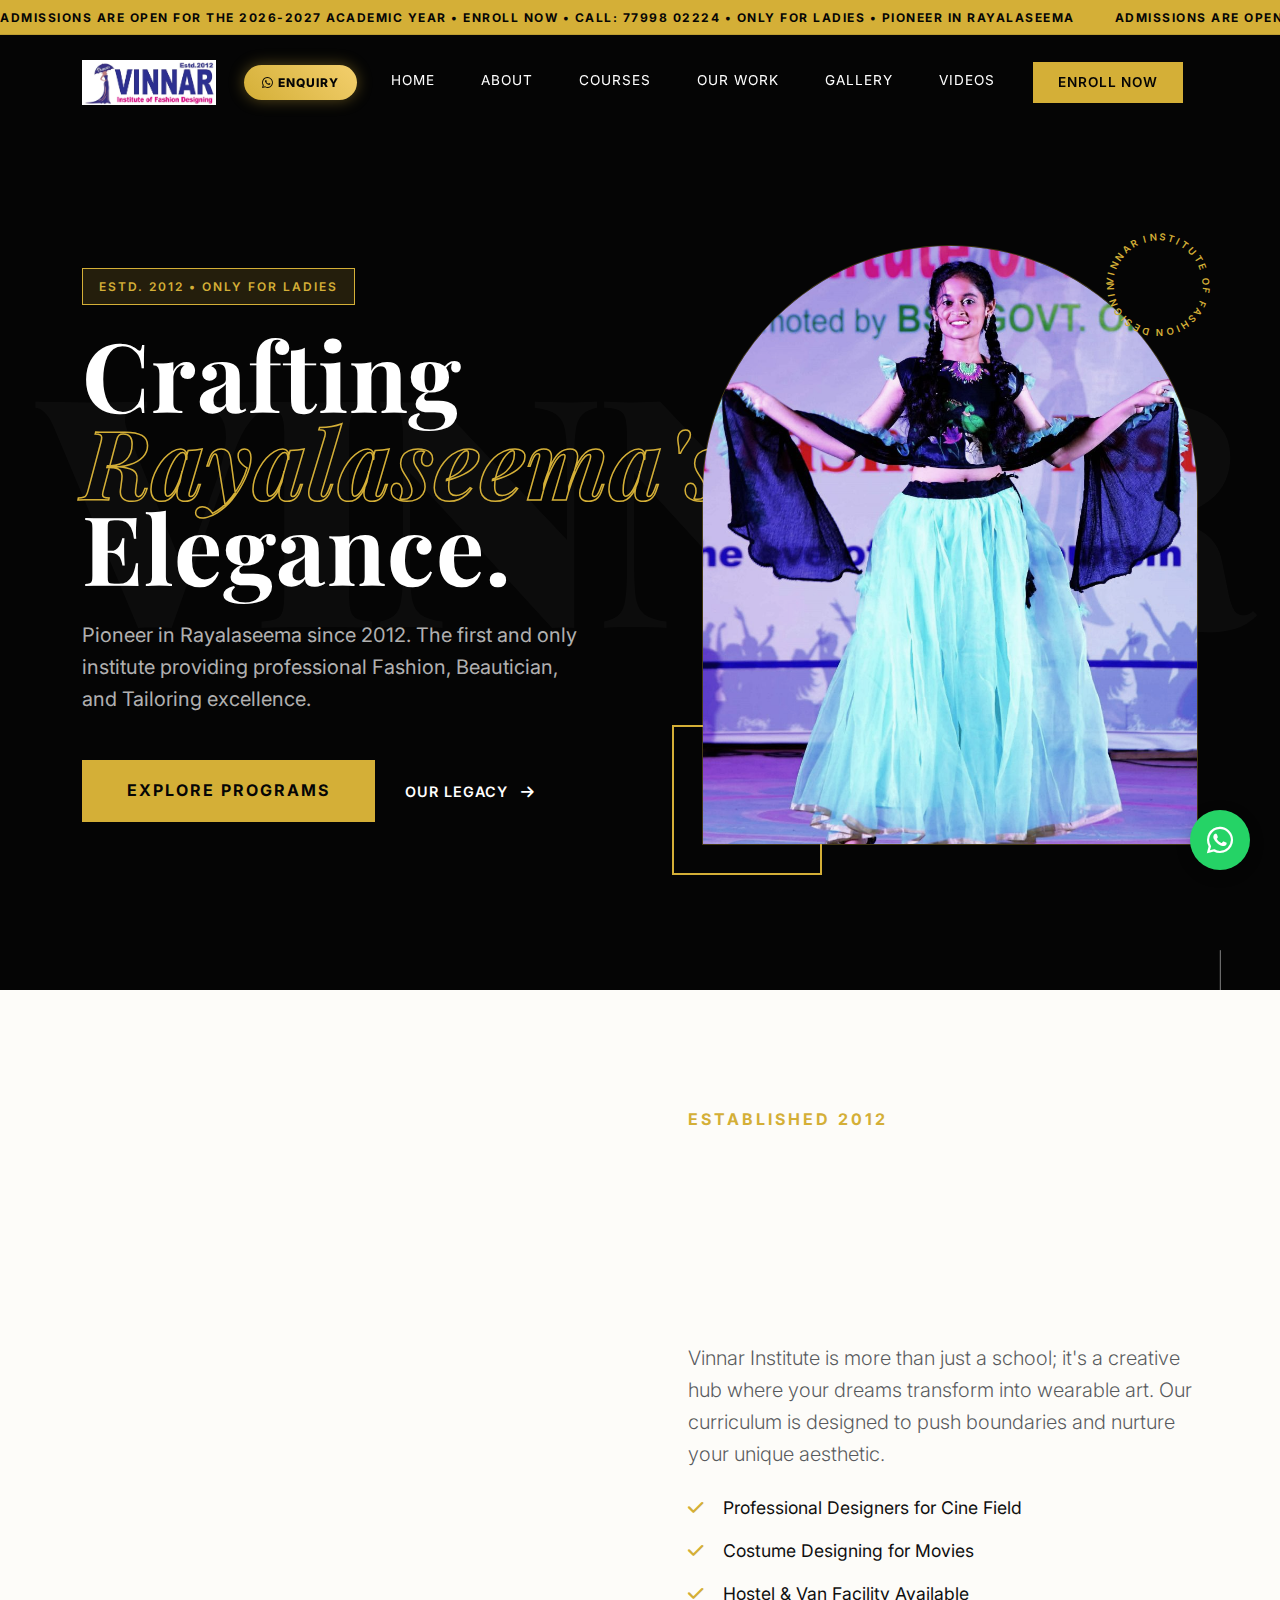
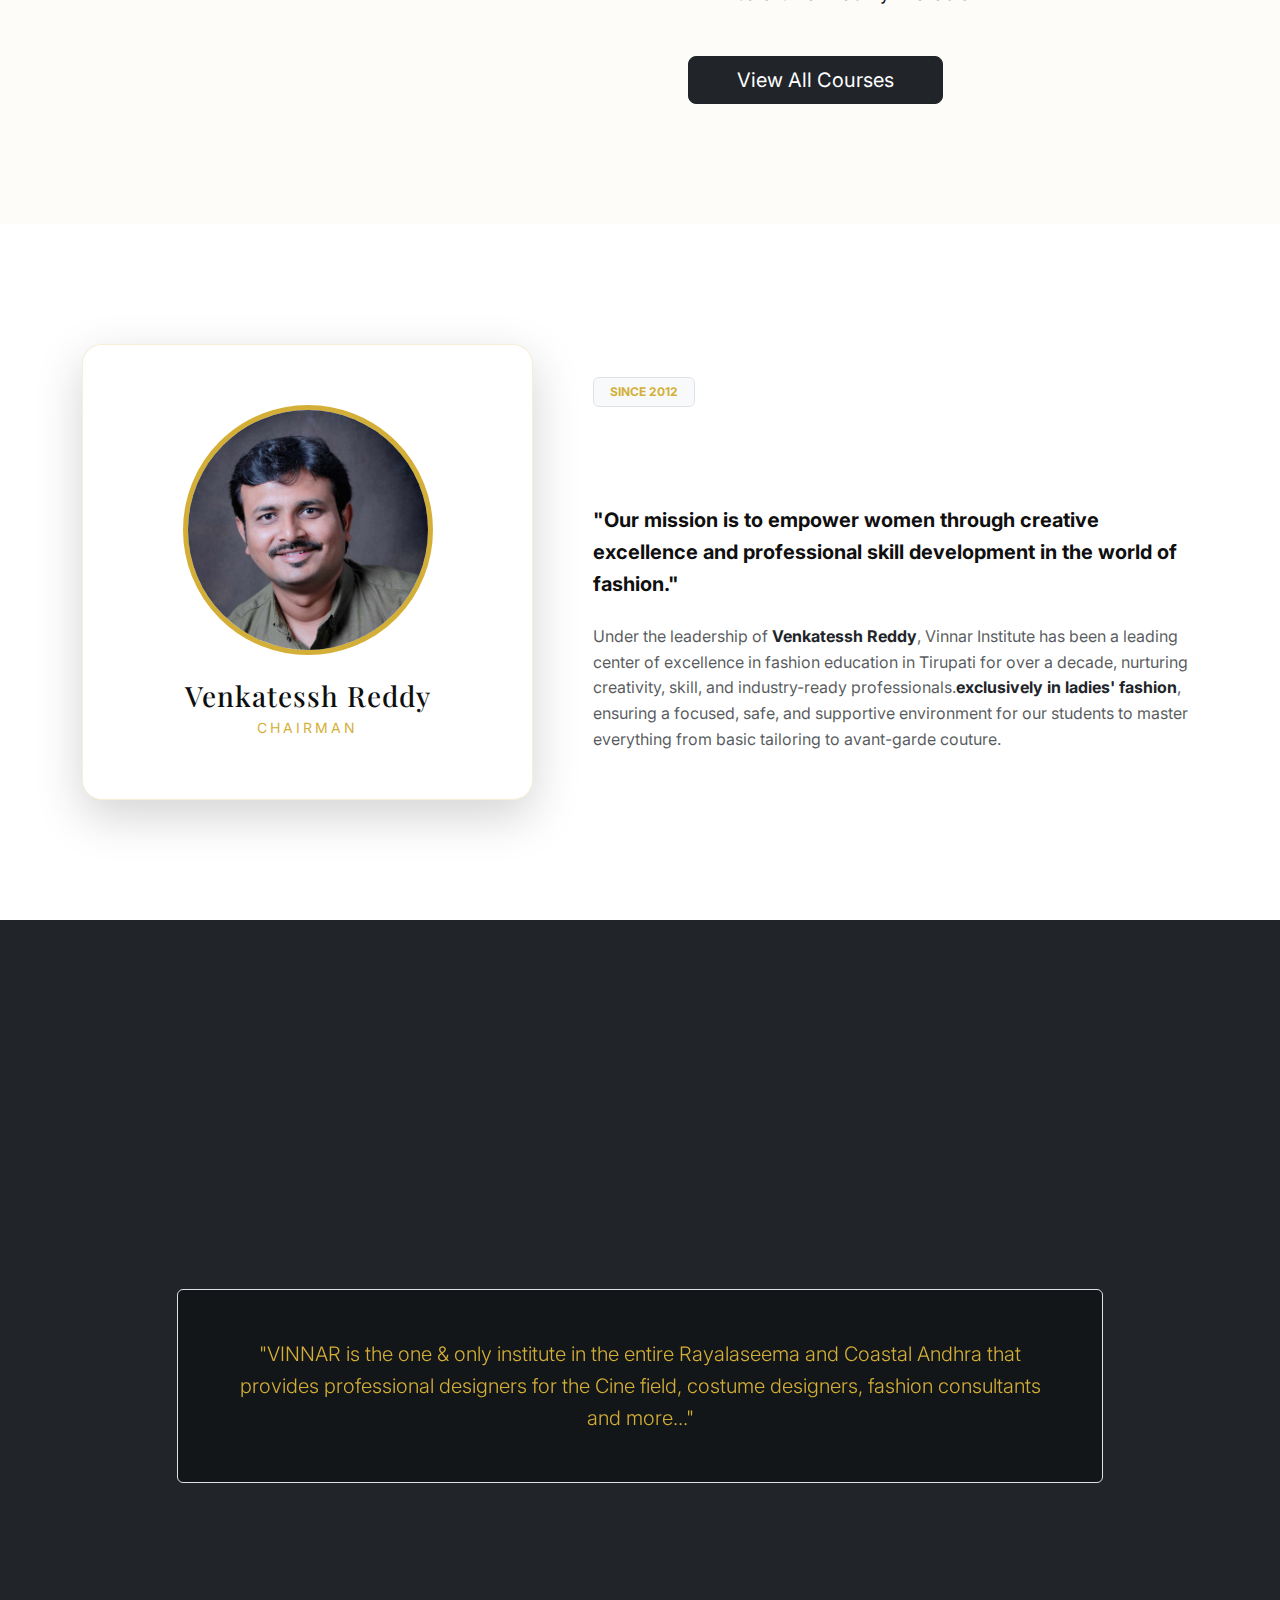
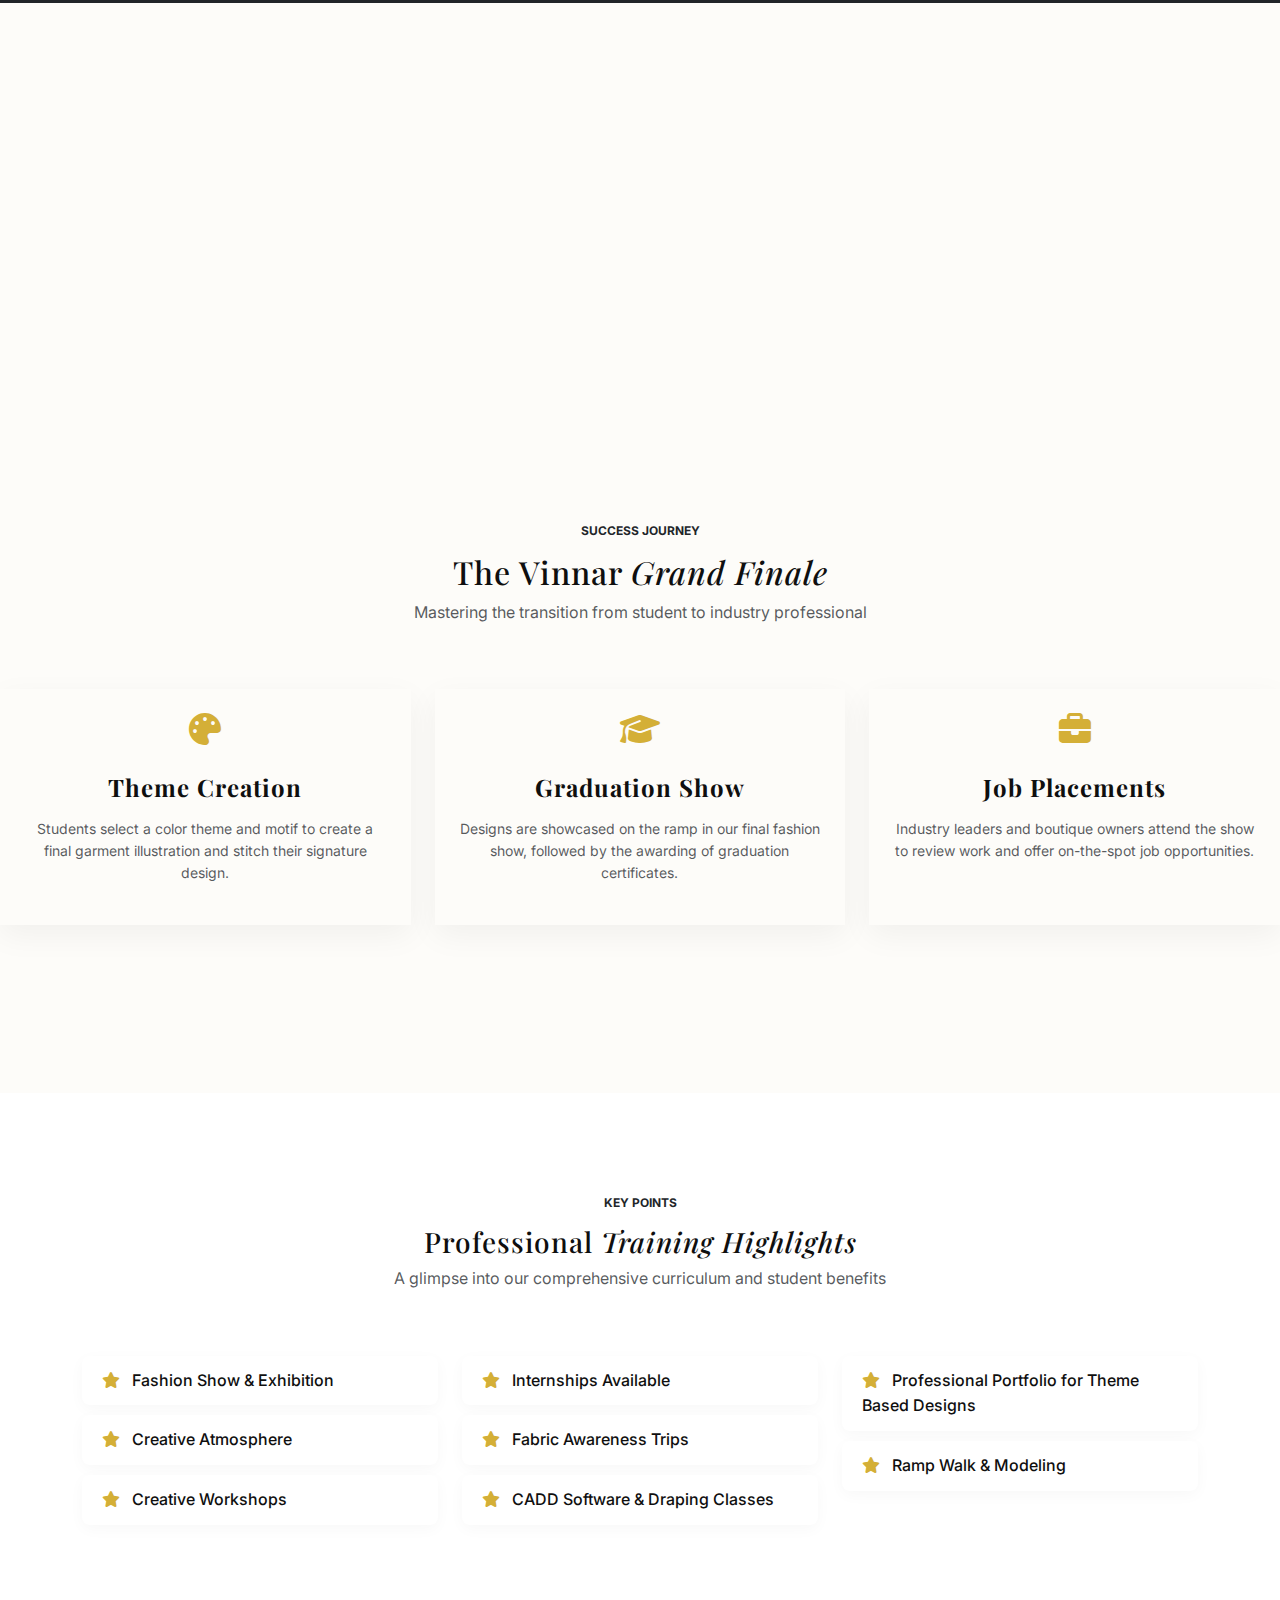
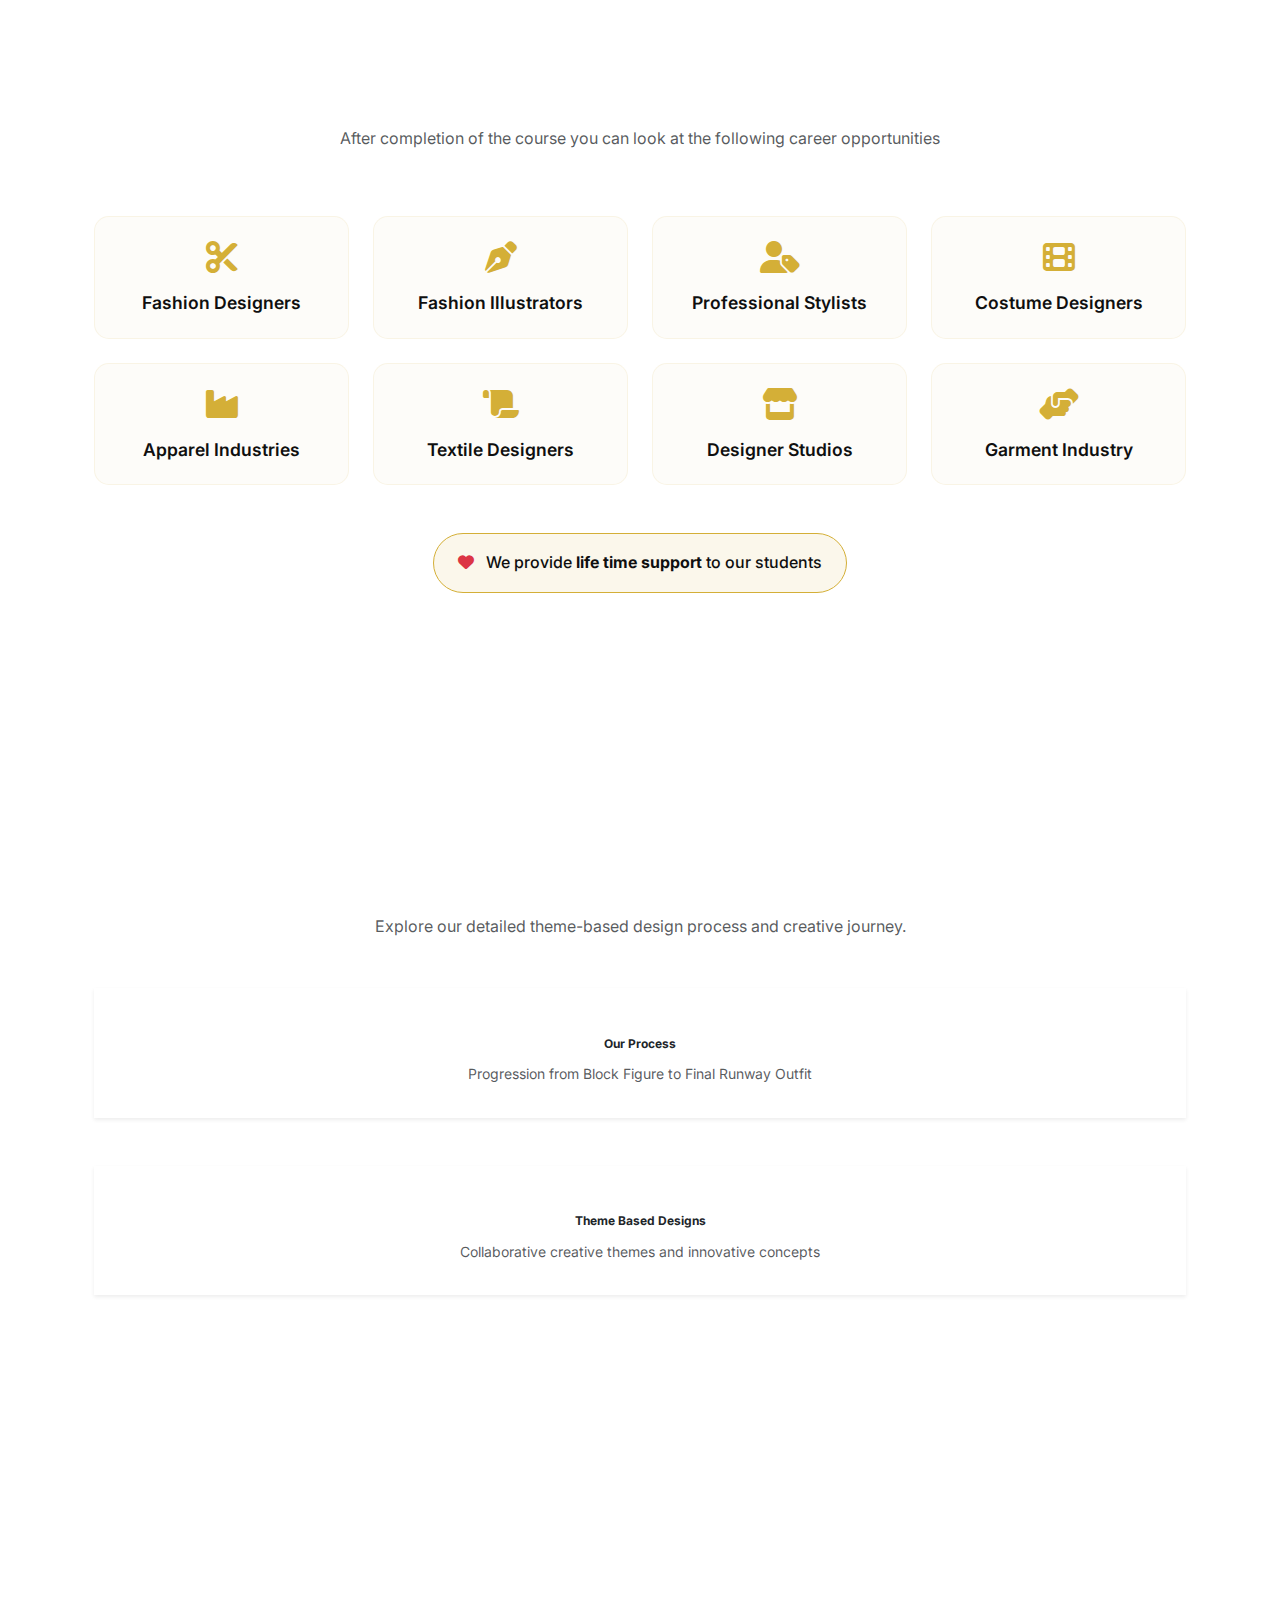
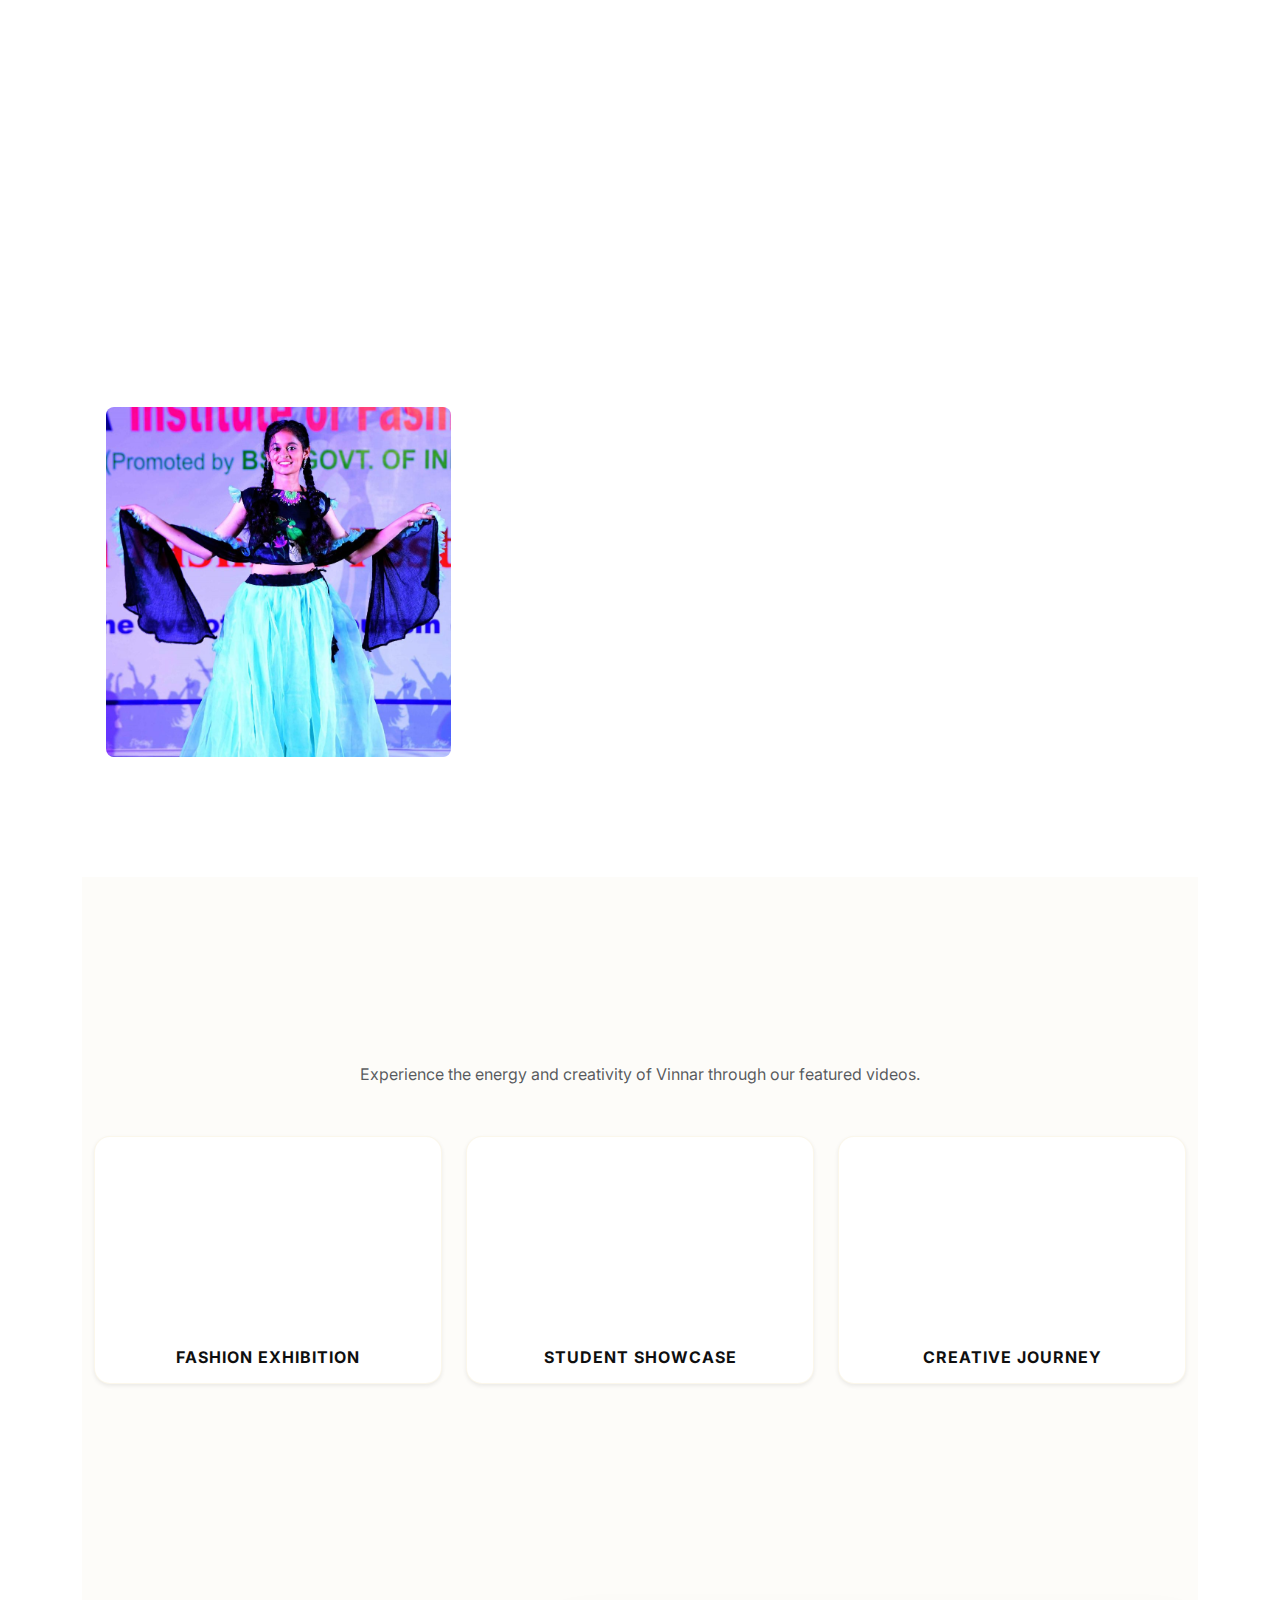
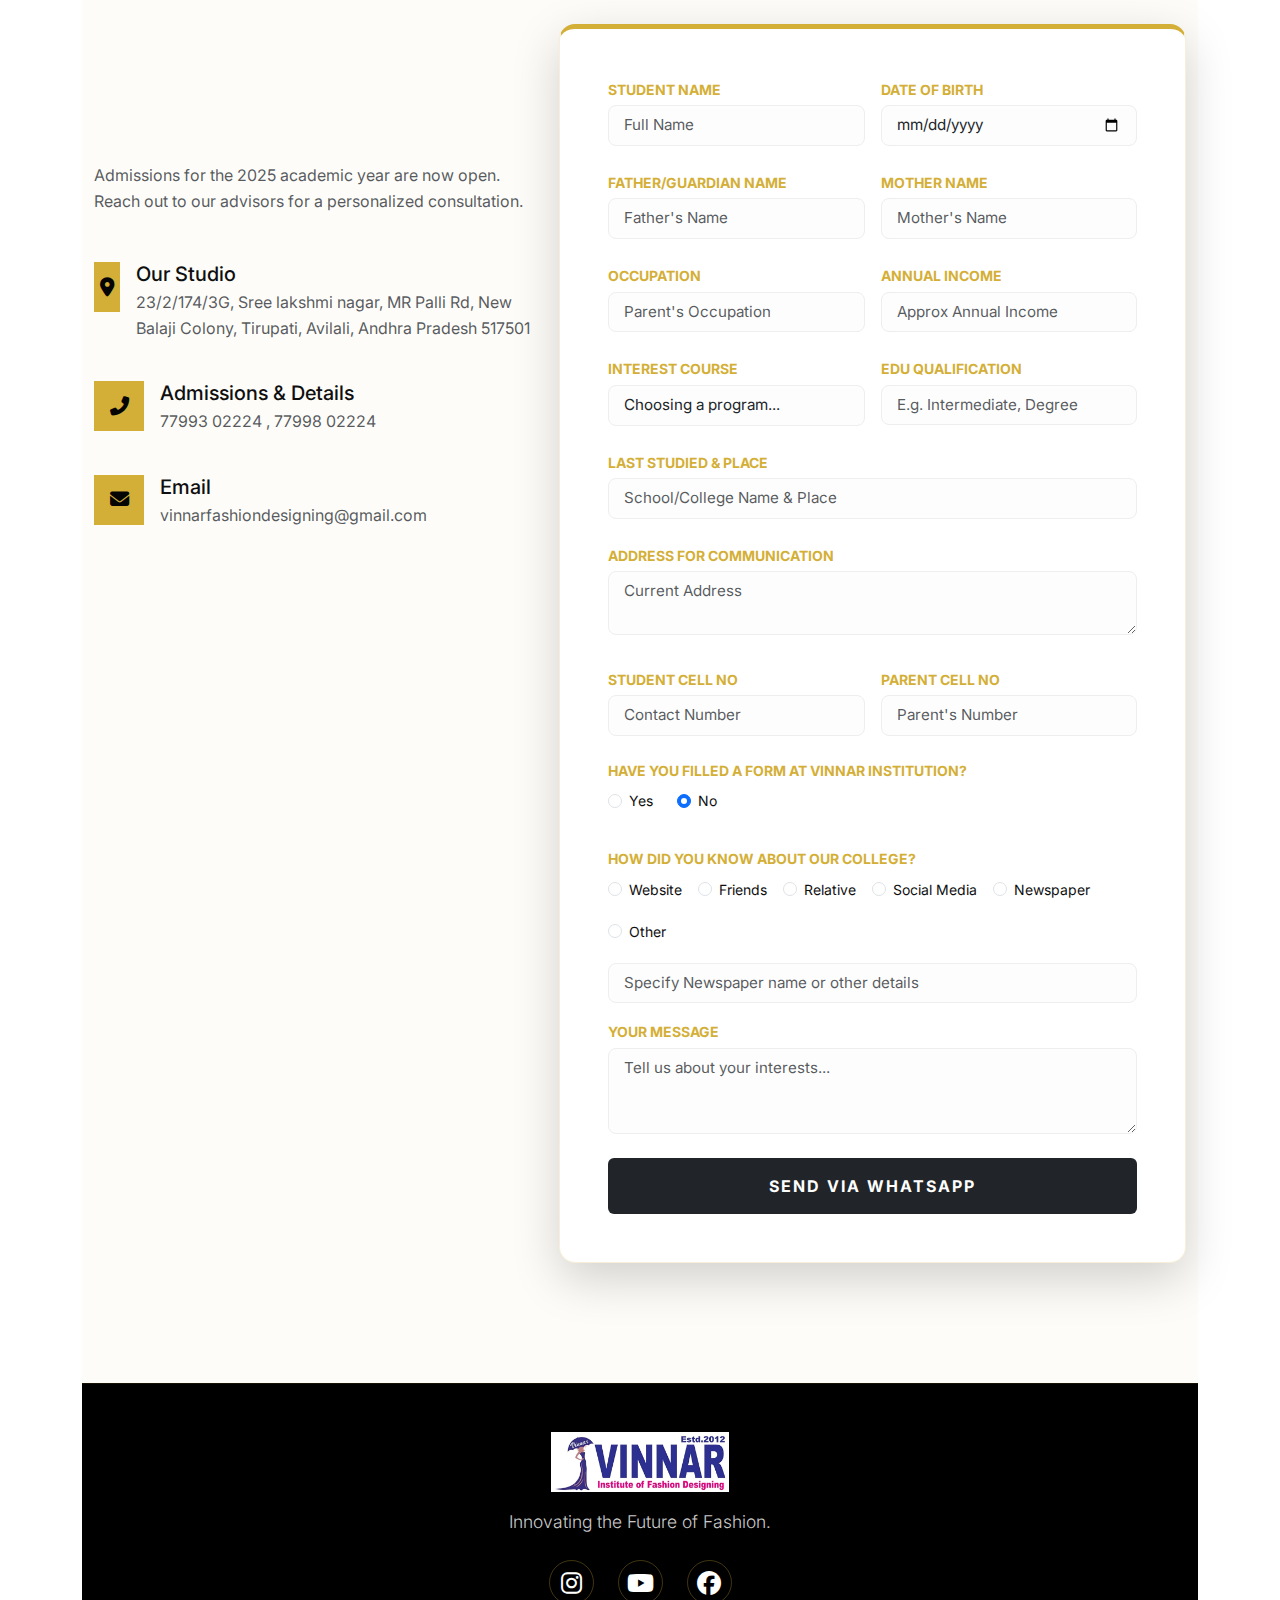
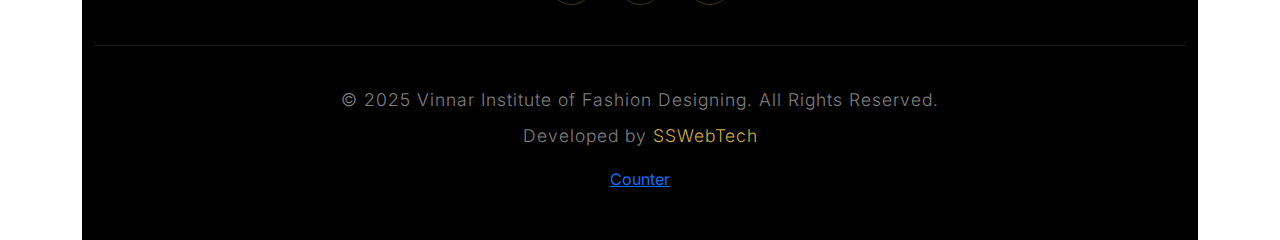
<file: index.html>
<!DOCTYPE html>
<html lang="en">

<head>
    <meta charset="UTF-8">
    <meta name="viewport" content="width=device-width, initial-scale=1.0">
    <title>Vinnar Institute of Fashion Designing | Shape Your Style</title>
    <meta name="description"
        content="Vinnar Institute of Fashion Designing - Premier fashion education for aspiring designers. Learn pattern making, illustration, and more.">

    <!-- Favicon -->
    <link rel="icon" type="image/jpeg" href="assets/tab-icon.jpeg">

    <!-- Bootstrap 5 CSS -->
    <link href="https://cdn.jsdelivr.net/npm/bootstrap@5.3.0/dist/css/bootstrap.min.css" rel="stylesheet">

    <!-- Google Fonts: Playfair Display for Elegance, Inter for Modernity -->
    <link rel="preconnect" href="https://fonts.googleapis.com">
    <link rel="preconnect" href="https://fonts.gstatic.com" crossorigin>
    <link
        href="https://fonts.googleapis.com/css2?family=Inter:wght@300;400;600&family=Playfair+Display:ital,wght@0,400;0,700;1,400&display=swap"
        rel="stylesheet">

    <!-- Font Awesome -->
    <link rel="stylesheet" href="https://cdnjs.cloudflare.com/ajax/libs/font-awesome/6.4.0/css/all.min.css">

    <!-- Custom CSS -->
    <link rel="stylesheet" href="styles.css">
</head>

<body>

    <!-- Top Announcement Ticker -->
    <div class="top-ticker">
        <div class="ticker-content">
            <span>ADMISSIONS ARE OPEN FOR THE 2026-2027 ACADEMIC YEAR • ENROLL NOW • CALL: 77998 02224 • ONLY
                FOR LADIES • PIONEER IN RAYALASEEMA &nbsp;&nbsp;&nbsp;&nbsp;&nbsp;&nbsp;&nbsp;</span>
            <span>ADMISSIONS ARE OPEN FOR THE 2026-2027 ACADEMIC YEAR • ENROLL NOW • CALL: 77998 02224• ONLY
                FOR LADIES • PIONEER IN RAYALASEEMA &nbsp;&nbsp;&nbsp;&nbsp;&nbsp;&nbsp;&nbsp;</span>
        </div>
    </div>

    <!-- Navigation -->
    <nav class="navbar navbar-expand-lg navbar-dark fixed-top" id="mainNav">
        <div class="container">
            <a class="navbar-brand" href="index.html">
                <img src="assets/logo.png" alt="Vinnar Logo" class="navbar-logo">
            </a>
            <a class="nav-link nav-enquiry-blink" href="#contact">
                <i class="fab fa-whatsapp me-1"></i> Enquiry
            </a>
            <button class="navbar-toggler" type="button" data-bs-toggle="collapse" data-bs-target="#navbarNav">
                <span class="navbar-toggler-icon"></span>
            </button>
            <div class="collapse navbar-collapse" id="navbarNav">
                <ul class="navbar-nav ms-auto">
                    <li class="nav-item"><a class="nav-link" href="#home">Home</a></li>
                    <li class="nav-item"><a class="nav-link" href="#about">About</a></li>
                    <li class="nav-item"><a class="nav-link" href="#courses">Courses</a></li>
                    <li class="nav-item"><a class="nav-link" href="#showcase">Our Work</a></li>
                    <li class="nav-item"><a class="nav-link" href="#gallery">Gallery</a></li>
                    <li class="nav-item"><a class="nav-link" href="#videos">Videos</a></li>
                    <li class="nav-item"><a class="nav-link btn-enroll" href="#contact">Enroll Now</a></li>
                </ul>
            </div>
        </div>
    </nav>

    <!-- Couture Hero Section -->
    <section id="home" class="hero-new">
        <div class="hero-bg-text">VINNAR</div>
        <div class="container h-100">
            <div class="row h-100 align-items-center">
                <div class="col-lg-6 hero-content-new" data-aos="fade-right">
                    <div class="hero-badge">Estd. 2012 • Only for Ladies</div>
                    <h1 class="hero-display-title">
                        Crafting <br>
                        <span class="text-outline">Rayalaseema's</span> <br>
                        Elegance.
                    </h1>
                    <p class="hero-description">Pioneer in Rayalaseema since 2012. The first and only institute
                        providing professional Fashion, Beautician, and Tailoring excellence.</p>
                    <div class="hero-action-group">
                        <a href="#courses" class="btn-luxe-primary">Explore Programs</a>
                        <a href="#about" class="hero-link-secondary">Our Legacy <i
                                class="fas fa-arrow-right ms-2"></i></a>
                    </div>
                </div>
                <div class="col-lg-6 d-none d-lg-block">
                    <div class="hero-visual-container">
                        <div class="hero-main-frame">
                            <img src="assets/image copy 3.png" alt="Vinnar Student Work - Bridal Couture"
                                class="hero-img" loading="lazy">
                        </div>
                        <div class="floating-box-gold"></div>
                        <div class="floating-text-circle">
                            <svg viewBox="0 0 100 100" width="120" height="120">
                                <path id="circlePath" d="M 50, 50 m -37, 0 a 37,37 0 1,1 74,0 a 37,37 0 1,1 -74,0"
                                    fill="transparent" />
                                <text class="circle-text">
                                    <textPath xlink:href="#circlePath">VINNAR INSTITUTE OF FASHION DESIGNING •
                                    </textPath>
                                </text>
                            </svg>
                        </div>
                    </div>
                </div>
            </div>
        </div>
        <div class="hero-scroll-hint">
            <span class="hint-text">SCROLL</span>
            <div class="hint-line"></div>
        </div>
    </section>

    <!-- About Section -->
    <section id="about" class="py-huge bg-cream">
        <div class="container">
            <div class="row align-items-center">
                <div class="col-lg-6 mb-5 mb-lg-0">
                    <div class="about-img-stack">
                        <img src="assets/img1.png" alt="Fashion Design at Vinnar"
                            class="img-fluid rounded shadow-lg main-img" loading="lazy">
                    </div>
                </div>
                <div class="col-lg-6 ps-lg-5">
                    <h6 class="text-uppercase text-gold fw-bold mb-3 ls-wide">Established 2012</h6>
                    <h2 class="section-title mb-4">Where Tradition Meets <br><i>Innovation</i></h2>
                    <p class="text-muted mb-4 lead">Vinnar Institute is more than just a school; it's a creative hub
                        where your dreams transform into wearable art. Our curriculum is designed to push boundaries and
                        nurture your unique aesthetic.</p>
                    <ul class="list-unstyled feature-list mb-5">
                        <li><i class="fas fa-check text-gold"></i> Professional Designers for Cine Field</li>
                        <li><i class="fas fa-check text-gold"></i> Costume Designing for Movies</li>
                        <li><i class="fas fa-check text-gold"></i> Hostel & Van Facility Available</li>
                    </ul>
                    <a href="#courses" class="btn btn-dark btn-lg px-5">View All Courses</a>
                </div>
            </div>
        </div>
    </section>

    <!-- Director Section -->
    <section id="director" class="py-huge bg-white">
        <div class="container">
            <div class="row align-items-center">
                <div class="col-lg-5 mb-5 mb-lg-0">
                    <div class="director-card text-center p-4 shadow-lg">
                        <div class="director-img-wrapper mb-4">
                            <img src="assets/director.JPEG" alt="Venkatesh Reddy" class="img-fluid director-img"
                                loading="lazy">
                        </div>
                        <h3 class="brand-text mb-1">Venkatessh Reddy</h3>
                        <p class="text-gold text-uppercase ls-wide small mb-0">Chairman</p>
                    </div>
                </div>
                <div class="col-lg-7 ps-lg-5">
                    <div class="badge bg-light text-gold text-uppercase mb-3 px-3 py-2 border">Since 2012</div>
                    <h2 class="section-title mb-4">Chairman's <i>Vision</i></h2>
                    <p class="lead mb-4 fw-bold">"Our mission is to empower women through creative excellence and
                        professional skill development in the world of fashion."</p>
                    <p class="text-muted">Under the leadership of <span class="text-dark fw-bold">Venkatessh
                            Reddy</span>, Vinnar Institute has been a leading center of excellence in fashion education
                        in Tirupati for over a decade, nurturing creativity, skill, and industry-ready
                        professionals.<span class="text-dark fw-bold">exclusively in ladies' fashion</span>,
                        ensuring a focused, safe, and supportive environment for our students to master everything from
                        basic tailoring to avant-garde couture.</p>
                </div>
            </div>
        </div>
    </section>

    <!-- Programs Overview -->
    <section class="py-huge bg-dark text-white">
        <div class="container text-center mb-5">
            <div class="badge bg-gold text-dark mb-3 px-3 py-2 text-uppercase fw-bold">Pioneer in Rayalaseema</div>
            <h2 class="section-title text-white">NIFD Is Now <br><i>VINNAR</i></h2>
            <p class="text-muted mt-3">The first and only institute in Rayalaseema providing comprehensive Fashion,
                Beautician & Tailoring courses.</p>
        </div>
        <div class="container">
            <div class="row g-4 justify-content-center">
                <div class="col-lg-10">
                    <div class="p-5 border border-gold text-center rounded bg-black-depth">
                        <p class="lead italic text-gold mb-0">"VINNAR is the one & only institute in the entire
                            Rayalaseema and Coastal Andhra that provides professional designers for the Cine field,
                            costume designers, fashion consultants and more..."</p>
                    </div>
                </div>
            </div>
        </div>
    </section>

    <!-- Courses Section -->
    <section id="courses" class="py-huge bg-cream">
        <div class="container text-center mb-5">
            <h2 class="section-title">Professional <i>Courses Offered</i></h2>
            <div class="title-underline"></div>
        </div>
        <div class="container">
            <div class="row g-4">
                <div class="col-md-6 col-lg-3">
                    <a href="advanced-diploma-fashion.html" class="text-decoration-none h-100 d-block">
                        <div class="course-card custom-shadow h-100">
                            <div class="p-4 bg-white text-center">
                                <h5 class="text-dark fw-bold mb-3">Advanced Diploma in Fashion Technology</h5>
                                <hr class="gold-hr mx-auto">
                                <p class="badge bg-gold text-dark px-3 py-2">2 Years</p>
                                <div class="mt-3 small text-gold fw-bold">View Syllabus <i
                                        class="fas fa-arrow-right ms-1"></i></div>
                            </div>
                        </div>
                    </a>
                </div>
                <div class="col-md-6 col-lg-3">
                    <a href="diploma-fashion.html" class="text-decoration-none h-100 d-block">
                        <div class="course-card custom-shadow h-100">
                            <div class="p-4 bg-white text-center">
                                <h5 class="text-dark fw-bold mb-3">Diploma in Fashion Technology</h5>
                                <hr class="gold-hr mx-auto">
                                <p class="badge bg-gold text-dark px-3 py-2">1 Year</p>
                                <div class="mt-3 small text-gold fw-bold">View Syllabus <i
                                        class="fas fa-arrow-right ms-1"></i></div>
                            </div>
                        </div>
                    </a>
                </div>
                <div class="col-md-6 col-lg-3">
                    <a href="diploma-beautician.html" class="text-decoration-none h-100 d-block">
                        <div class="course-card custom-shadow h-100">
                            <div class="p-4 bg-white text-center">
                                <h5 class="text-dark fw-bold mb-3">Diploma in Beautician</h5>
                                <hr class="gold-hr mx-auto">
                                <p class="badge bg-gold text-dark px-3 py-2">3 Months</p>
                                <div class="mt-3 small text-gold fw-bold">View Syllabus <i
                                        class="fas fa-arrow-right ms-1"></i></div>
                            </div>
                        </div>
                    </a>
                </div>
                <div class="col-md-6 col-lg-3">
                    <a href="diploma-tailoring.html" class="text-decoration-none h-100 d-block">
                        <div class="course-card custom-shadow h-100">
                            <div class="p-4 bg-white text-center">
                                <h5 class="text-dark fw-bold mb-3">Diploma in Tailoring</h5>
                                <hr class="gold-hr mx-auto">
                                <p class="badge bg-gold text-dark px-3 py-2">3 Months</p>
                                <div class="mt-3 small text-gold fw-bold">View Syllabus <i
                                        class="fas fa-arrow-right ms-1"></i></div>
                            </div>
                        </div>
                    </a>
                </div>
            </div>
        </div>

        <!-- The Finale Journey: Design to Career -->
        <div class="row text-center mt-5 mb-5 pt-4">
            <div class="col-12">
                <div class="badge bg-gold text-dark mb-2 px-3 py-2 text-uppercase fw-bold">Success Journey</div>
                <h2 class="brand-text">The Vinnar <i>Grand Finale</i></h2>
                <p class="text-muted">Mastering the transition from student to industry professional</p>
                <div class="title-underline mx-auto"></div>
            </div>
        </div>

        <div class="row g-4 pb-5">
            <div class="col-md-4">
                <div class="highlight-card p-4 h-100 text-center custom-shadow border-gold-top">
                    <div class="icon-circle mb-4 mx-auto"><i class="fas fa-palette text-gold fa-2x"></i></div>
                    <h4 class="fw-bold mb-3">Theme Creation</h4>
                    <p class="text-muted small">Students select a color theme and motif to create a final garment
                        illustration and stitch their signature design.</p>
                </div>
            </div>
            <div class="col-md-4">
                <div class="highlight-card p-4 h-100 text-center custom-shadow border-gold-top">
                    <div class="icon-circle mb-4 mx-auto"><i class="fas fa-graduation-cap text-gold fa-2x"></i>
                    </div>
                    <h4 class="fw-bold mb-3">Graduation Show</h4>
                    <p class="text-muted small">Designs are showcased on the ramp in our final fashion show,
                        followed by the awarding of graduation certificates.</p>
                </div>
            </div>
            <div class="col-md-4">
                <div class="highlight-card p-4 h-100 text-center custom-shadow border-gold-top">
                    <div class="icon-circle mb-4 mx-auto"><i class="fas fa-briefcase text-gold fa-2x"></i></div>
                    <h4 class="fw-bold mb-3">Job Placements</h4>
                    <p class="text-muted small">Industry leaders and boutique owners attend the show to review work
                        and offer on-the-spot job opportunities.</p>
                </div>
            </div>
        </div>
        </div>
    </section>

    <!-- Key Highlights / Training Points -->
    <div class="container mt-5 pt-5">
        <div class="row g-4">
            <div class="col-12 text-center mb-4">
                <div class="badge bg-gold text-dark mb-2 px-3 py-2 text-uppercase fw-bold">Key Points</div>
                <h3 class="brand-text">Professional <i>Training Highlights</i></h3>
                <p class="text-muted">A glimpse into our comprehensive curriculum and student benefits</p>
            </div>
            <div class="col-md-4">
                <ul class="highlight-list list-unstyled">
                    <li><i class="fas fa-star text-gold pe-2"></i> Fashion Show & Exhibition</li>
                    <li><i class="fas fa-star text-gold pe-2"></i> Creative Atmosphere</li>
                    <li><i class="fas fa-star text-gold pe-2"></i> Creative Workshops</li>
                </ul>
            </div>
            <div class="col-md-4">
                <ul class="highlight-list list-unstyled">
                    <li><i class="fas fa-star text-gold pe-2"></i> Internships Available</li>
                    <li><i class="fas fa-star text-gold pe-2"></i> Fabric Awareness Trips</li>
                    <li><i class="fas fa-star text-gold pe-2"></i> CADD Software & Draping Classes</li>
                </ul>
            </div>
            <div class="col-md-4">
                <ul class="highlight-list list-unstyled">
                    <li><i class="fas fa-star text-gold pe-2"></i> Professional Portfolio for Theme Based Designs
                    </li>
                    <li><i class="fas fa-star text-gold pe-2"></i> Ramp Walk & Modeling</li>
                </ul>
            </div>
        </div>



        <!-- Career Opportunities Section -->
        <section id="career" class="py-huge bg-white">
            <div class="container">
                <div class="row text-center mb-5">
                    <div class="col-12">
                        <h2 class="section-title">Career <i>Opportunities</i></h2>
                        <p class="text-muted">After completion of the course you can look at the following career
                            opportunities</p>
                        <div class="title-underline mx-auto"></div>
                    </div>
                </div>
                <div class="row g-4">
                    <div class="col-md-6 col-lg-3">
                        <div class="career-item p-4 text-center">
                            <div class="career-icon mb-3"><i class="fas fa-cut text-gold fa-2x"></i></div>
                            <h5>Fashion Designers</h5>
                        </div>
                    </div>
                    <div class="col-md-6 col-lg-3">
                        <div class="career-item p-4 text-center">
                            <div class="career-icon mb-3"><i class="fas fa-pen-nib text-gold fa-2x"></i></div>
                            <h5>Fashion Illustrators</h5>
                        </div>
                    </div>
                    <div class="col-md-6 col-lg-3">
                        <div class="career-item p-4 text-center">
                            <div class="career-icon mb-3"><i class="fas fa-user-tag text-gold fa-2x"></i></div>
                            <h5>Professional Stylists</h5>
                        </div>
                    </div>
                    <div class="col-md-6 col-lg-3">
                        <div class="career-item p-4 text-center">
                            <div class="career-icon mb-3"><i class="fas fa-film text-gold fa-2x"></i></div>
                            <h5>Costume Designers</h5>
                        </div>
                    </div>
                    <div class="col-md-6 col-lg-3">
                        <div class="career-item p-4 text-center">
                            <div class="career-icon mb-3"><i class="fas fa-industry text-gold fa-2x"></i></div>
                            <h5>Apparel Industries</h5>
                        </div>
                    </div>
                    <div class="col-md-6 col-lg-3">
                        <div class="career-item p-4 text-center">
                            <div class="career-icon mb-3"><i class="fas fa-scroll text-gold fa-2x"></i></div>
                            <h5>Textile Designers</h5>
                        </div>
                    </div>
                    <div class="col-md-6 col-lg-3">
                        <div class="career-item p-4 text-center">
                            <div class="career-icon mb-3"><i class="fas fa-store text-gold fa-2x"></i></div>
                            <h5>Designer Studios</h5>
                        </div>
                    </div>
                    <div class="col-md-6 col-lg-3">
                        <div class="career-item p-4 text-center">
                            <div class="career-icon mb-3"><i class="fas fa-hands-helping text-gold fa-2x"></i></div>
                            <h5>Garment Industry</h5>
                        </div>
                    </div>
                </div>
                <div class="row mt-5">
                    <div class="col-12 text-center">
                        <div class="alert alert-gold py-3 px-4 d-inline-block rounded-pill">
                            <i class="fas fa-heart text-danger me-2"></i> We provide <strong>life time support</strong>
                            to
                            our students
                        </div>
                    </div>
                </div>
            </div>
        </section>

        <!-- Showcase Section -->
        <section id="showcase" class="py-huge bg-white">
            <div class="container text-center mb-5">
                <h2 class="section-title">From Sketch to <i>Runway</i></h2>
                <p class="text-muted">Explore our detailed theme-based design process and creative journey.</p>
            </div>
            <div class="container">
                <div class="row g-4">
                    <div class="col-12 mb-4">
                        <div class="showcase-card shadow-sm">
                            <img src="assets/work1.png" alt="Design Process" class="img-fluid rounded w-100"
                                loading="lazy">
                            <div class="p-3 text-center">
                                <span class="badge bg-gold text-dark">Our Process</span>
                                <p class="mt-2 text-muted small">Progression from Block Figure to Final Runway Outfit
                                </p>
                            </div>
                        </div>
                    </div>
                    <div class="col-12">
                        <div class="showcase-card shadow-sm">
                            <img src="assets/work2.png" alt="Theme Based Designs" class="img-fluid rounded w-100"
                                loading="lazy">
                            <div class="p-3 text-center">
                                <span class="badge bg-gold text-dark">Theme Based Designs</span>
                                <p class="mt-2 text-muted small">Collaborative creative themes and innovative concepts
                                </p>
                            </div>
                        </div>
                    </div>
                </div>
            </div>
        </section>

        <!-- Gallery Section -->
        <section id="gallery" class="py-huge bg-white">
            <div class="container text-center mb-5">
                <h2 class="section-title">Signature <i>Collections</i></h2>
                <div class="title-underline mx-auto"></div>
            </div>
            <div class="container-fluid px-4">
                <div class="row g-3">
                    <div class="col-lg-4 col-md-6">
                        <div class="gallery-item">
                            <img src="assets/image.png" alt="Student Work 1" class="img-fluid rounded" loading="lazy">
                            <div class="gallery-overlay"><span>Couture Design</span></div>
                        </div>
                    </div>
                    <div class="col-lg-4 col-md-6">
                        <div class="gallery-item">
                            <img src="assets/image copy.png" alt="Student Work 2" class="img-fluid rounded"
                                loading="lazy">
                            <div class="gallery-overlay"><span>Ethnic Collections</span></div>
                        </div>
                    </div>
                    <div class="col-lg-4 col-md-6">
                        <div class="gallery-item">
                            <img src="assets/image copy 2.png" alt="Student Work 3" class="img-fluid rounded"
                                loading="lazy">
                            <div class="gallery-overlay"><span>Pattern Mastery</span></div>
                        </div>
                    </div>
                    <div class="col-lg-4 col-md-6">
                        <div class="gallery-item">
                            <img src="assets/image copy 3.png" alt="Student Work 4" class="img-fluid rounded pos-top"
                                loading="lazy">
                            <div class="gallery-overlay"><span>Bridal Couture</span></div>
                        </div>
                    </div>
                    <div class="col-lg-4 col-md-6">
                        <div class="gallery-item">
                            <img src="assets/image copy 4.png" alt="Student Work 5" class="img-fluid rounded"
                                loading="lazy">
                            <div class="gallery-overlay"><span>Traditional Art</span></div>
                        </div>
                    </div>
                    <div class="col-lg-4 col-md-6">
                        <div class="gallery-item">
                            <img src="assets/image copy 5.png" alt="Student Work 6" class="img-fluid rounded pos-top"
                                loading="lazy">
                            <div class="gallery-overlay"><span>Creative Fashion</span></div>
                        </div>
                    </div>
                </div>
            </div>
        </section>

        <!-- Video Showcase Section -->
        <section id="videos" class="py-huge bg-cream">
            <div class="container text-center mb-5">
                <h2 class="section-title">Visual <i>Highlights</i></h2>
                <p class="text-muted">Experience the energy and creativity of Vinnar through our featured videos.</p>
                <div class="title-underline mx-auto"></div>
            </div>
            <div class="container">
                <div class="row g-4">
                    <div class="col-lg-4">
                        <div class="video-card shadow-sm rounded-4 overflow-hidden bg-white">
                            <div class="ratio ratio-16x9">
                                <iframe src="https://www.youtube.com/embed/GbC9WO5t9lE?rel=0" title="Fashion Exhibition"
                                    allow="accelerometer; autoplay; clipboard-write; encrypted-media; gyroscope; picture-in-picture; web-share"
                                    allowfullscreen loading="lazy"></iframe>
                            </div>
                            <div class="p-3 text-center">
                                <h5 class="mb-0 fw-bold">Fashion Exhibition</h5>
                            </div>
                        </div>
                    </div>
                    <div class="col-lg-4">
                        <div class="video-card shadow-sm rounded-4 overflow-hidden bg-white">
                            <div class="ratio ratio-16x9">
                                <iframe width="560" height="315"
                                    src="https://www.youtube.com/embed/m-SbWJxo-Hg?si=TMxlCOp-JFPluP-E"
                                    title="YouTube video player" frameborder="0"
                                    allow="accelerometer; autoplay; clipboard-write; encrypted-media; gyroscope; picture-in-picture; web-share"
                                    referrerpolicy="strict-origin-when-cross-origin" allowfullscreen
                                    loading="lazy"></iframe>
                            </div>
                            <div class="p-3 text-center">
                                <h5 class="mb-0 fw-bold">Student Showcase</h5>
                            </div>
                        </div>
                    </div>
                    <div class="col-lg-4">
                        <div class="video-card shadow-sm rounded-4 overflow-hidden bg-white">
                            <div class="ratio ratio-16x9">
                                <iframe src="https://www.youtube.com/embed/mVeRYgnBXpE?rel=0" title="Creative Journey"
                                    allow="accelerometer; autoplay; clipboard-write; encrypted-media; gyroscope; picture-in-picture; web-share"
                                    allowfullscreen loading="lazy"></iframe>
                            </div>
                            <div class="p-3 text-center">
                                <h5 class="mb-0 fw-bold">Creative Journey</h5>
                            </div>
                        </div>
                    </div>
                </div>
            </div>
        </section>

        <!-- Contact & Enrollment Section -->
        <section id="contact" class="py-huge bg-cream">
            <div class="container">
                <div class="row">
                    <div class="col-lg-5 mb-5 mb-lg-0">
                        <h2 class="section-title mb-4">Begin Your <br>Journey <i>With Us</i></h2>
                        <p class="text-muted mb-5">Admissions for the 2025 academic year are now open. Reach out to our
                            advisors for a personalized consultation.</p>

                        <div class="contact-info d-flex mb-4">
                            <div class="icon-box me-3"><i class="fas fa-map-marker-alt"></i></div>
                            <div>
                                <h5 class="mb-1">Our Studio</h5>
                                <p class="text-muted">23/2/174/3G, Sree lakshmi nagar, MR Palli Rd, New Balaji Colony,
                                    Tirupati, Avilali, Andhra Pradesh 517501</p>
                            </div>
                        </div>
                        <div class="contact-info d-flex mb-4">
                            <div class="icon-box me-3"><i class="fas fa-phone-alt"></i></div>
                            <div>
                                <h5 class="mb-1">Admissions & Details</h5>
                                <p class="text-muted">77993 02224 , 77998 02224</p>
                            </div>
                        </div>
                        <div class="contact-info d-flex mb-4">
                            <div class="icon-box me-3"><i class="fas fa-envelope"></i></div>
                            <div>
                                <h5 class="mb-1">Email</h5>
                                <p class="text-muted">vinnarfashiondesigning@gmail.com</p>
                            </div>
                        </div>
                    </div>
                    <div class="col-lg-7">
                        <div class="contact-form-card shadow-lg p-5 bg-white rounded-4">
                            <form id="enrollmentForm">
                                <div class="row g-3">
                                    <!-- Student Personal Info -->
                                    <div class="col-md-6">
                                        <div class="form-group mb-2">
                                            <label class="small text-gold text-uppercase fw-bold mb-1">Student
                                                Name</label>
                                            <input type="text" id="formName" class="form-control custom-input py-2"
                                                placeholder="Full Name" required>
                                        </div>
                                    </div>
                                    <div class="col-md-6">
                                        <div class="form-group mb-2">
                                            <label class="small text-gold text-uppercase fw-bold mb-1">Date of
                                                Birth</label>
                                            <input type="date" id="formDOB" class="form-control custom-input py-2"
                                                required>
                                        </div>
                                    </div>

                                    <!-- Parental Info -->
                                    <div class="col-md-6">
                                        <div class="form-group mb-2">
                                            <label class="small text-gold text-uppercase fw-bold mb-1">Father/Guardian
                                                Name</label>
                                            <input type="text" id="formFather" class="form-control custom-input py-2"
                                                placeholder="Father's Name" required>
                                        </div>
                                    </div>
                                    <div class="col-md-6">
                                        <div class="form-group mb-2">
                                            <label class="small text-gold text-uppercase fw-bold mb-1">Mother
                                                Name</label>
                                            <input type="text" id="formMother" class="form-control custom-input py-2"
                                                placeholder="Mother's Name">
                                        </div>
                                    </div>
                                    <div class="col-md-6">
                                        <div class="form-group mb-2">
                                            <label
                                                class="small text-gold text-uppercase fw-bold mb-1">Occupation</label>
                                            <input type="text" id="formOccupation"
                                                class="form-control custom-input py-2"
                                                placeholder="Parent's Occupation">
                                        </div>
                                    </div>
                                    <div class="col-md-6">
                                        <div class="form-group mb-2">
                                            <label class="small text-gold text-uppercase fw-bold mb-1">Annual
                                                Income</label>
                                            <input type="text" id="formIncome" class="form-control custom-input py-2"
                                                placeholder="Approx Annual Income">
                                        </div>
                                    </div>

                                    <!-- Academic Info -->
                                    <div class="col-md-6">
                                        <div class="form-group mb-2">
                                            <label class="small text-gold text-uppercase fw-bold mb-1">Interest
                                                Course</label>
                                            <select id="formCourse" class="form-select custom-input py-2" required>
                                                <option value="" disabled selected>Choosing a program...</option>
                                                <option value="Advanced Diploma (2 Yrs)">Advanced Diploma (2 Years)
                                                </option>
                                                <option value="Diploma Fashion (1 Yr)">Diploma in Fashion (1 Year)
                                                </option>
                                                <option value="Diploma Beautician (3 Mos)">Diploma in Beautician (3
                                                    Months)
                                                </option>
                                                <option value="Diploma Tailoring (3 Mos)">Diploma in Tailoring (3
                                                    Months)
                                                </option>
                                            </select>
                                        </div>
                                    </div>
                                    <div class="col-md-6">
                                        <div class="form-group mb-2">
                                            <label class="small text-gold text-uppercase fw-bold mb-1">Edu
                                                Qualification</label>
                                            <input type="text" id="formEdu" class="form-control custom-input py-2"
                                                placeholder="E.g. Intermediate, Degree">
                                        </div>
                                    </div>
                                    <div class="col-md-12">
                                        <div class="form-group mb-2">
                                            <label class="small text-gold text-uppercase fw-bold mb-1">Last Studied &
                                                Place</label>
                                            <input type="text" id="formLastStudied"
                                                class="form-control custom-input py-2"
                                                placeholder="School/College Name & Place">
                                        </div>
                                    </div>

                                    <!-- Contact Info -->
                                    <div class="col-md-12">
                                        <div class="form-group mb-3">
                                            <label class="small text-gold text-uppercase fw-bold mb-1">Address for
                                                Communication</label>
                                            <textarea id="formAddress" class="form-control custom-input py-2" rows="2"
                                                placeholder="Current Address" required></textarea>
                                        </div>
                                    </div>
                                    <div class="col-md-6">
                                        <div class="form-group mb-2">
                                            <label class="small text-gold text-uppercase fw-bold mb-1">Student Cell
                                                No</label>
                                            <input type="tel" id="formPhone" class="form-control custom-input py-2"
                                                placeholder="Contact Number" required>
                                        </div>
                                    </div>
                                    <div class="col-md-6">
                                        <div class="form-group mb-2">
                                            <label class="small text-gold text-uppercase fw-bold mb-1">Parent Cell
                                                No</label>
                                            <input type="tel" id="formParentPhone"
                                                class="form-control custom-input py-2" placeholder="Parent's Number">
                                        </div>
                                    </div>

                                    <!-- Current Status -->
                                    <div class="col-md-12">
                                        <label class="small text-gold text-uppercase fw-bold mb-2 d-block">Have you
                                            filled a
                                            form at Vinnar institution?</label>
                                        <div class="d-flex gap-4 mb-3">
                                            <div class="form-check small">
                                                <input class="form-check-input" type="radio" name="currentStatus"
                                                    value="Yes" id="statusYes">
                                                <label class="form-check-label" for="statusYes">Yes</label>
                                            </div>
                                            <div class="form-check small">
                                                <input class="form-check-input" type="radio" name="currentStatus"
                                                    value="No" id="statusNo" checked>
                                                <label class="form-check-label" for="statusNo">No</label>
                                            </div>
                                        </div>
                                    </div>

                                    <!-- Referral -->
                                    <div class="col-md-12">
                                        <label class="small text-gold text-uppercase fw-bold mb-2 d-block">How did you
                                            know
                                            about our college?</label>
                                        <div class="d-flex flex-wrap gap-3 mb-3">
                                            <div class="form-check small"><input class="form-check-input" type="radio"
                                                    name="referral" value="Website" id="refWeb"><label
                                                    class="form-check-label" for="refWeb">Website</label></div>
                                            <div class="form-check small"><input class="form-check-input" type="radio"
                                                    name="referral" value="Friends" id="refFriend"><label
                                                    class="form-check-label" for="refFriend">Friends</label></div>
                                            <div class="form-check small"><input class="form-check-input" type="radio"
                                                    name="referral" value="Relative" id="refRel"><label
                                                    class="form-check-label" for="refRel">Relative</label></div>
                                            <div class="form-check small"><input class="form-check-input" type="radio"
                                                    name="referral" value="Social Media" id="refSocial"><label
                                                    class="form-check-label" for="refSocial">Social Media</label></div>
                                            <div class="form-check small"><input class="form-check-input" type="radio"
                                                    name="referral" value="Newspaper" id="refNews"><label
                                                    class="form-check-label" for="refNews">Newspaper</label></div>
                                            <div class="form-check small"><input class="form-check-input" type="radio"
                                                    name="referral" value="Other" id="refOther"><label
                                                    class="form-check-label" for="refOther">Other</label></div>
                                        </div>
                                        <input type="text" id="refDetail" class="form-control custom-input py-2"
                                            placeholder="Specify Newspaper name or other details">
                                    </div>

                                    <div class="col-md-12">
                                        <div class="form-group">
                                            <label class="small text-gold text-uppercase fw-bold mb-1">Your
                                                Message</label>
                                            <textarea id="formMessage" class="form-control custom-input py-2" rows="3"
                                                placeholder="Tell us about your interests..."></textarea>
                                        </div>
                                    </div>

                                    <div class="col-md-12 mt-4">
                                        <button type="submit"
                                            class="btn btn-dark w-100 py-3 text-uppercase fw-bold ls-wide luxe-btn">
                                            Send via WhatsApp
                                        </button>
                                    </div>
                                </div>
                            </form>
                        </div>
                    </div>
                </div>
            </div>
        </section>

        <!-- Footer -->
        <footer class="py-5 bg-black text-white">
            <div class="container text-center">
                <div class="mb-4">
                    <img src="assets/logo.png" alt="Vinnar Logo" class="footer-logo mb-3">
                    <p class="text-muted">Innovating the Future of Fashion.</p>
                </div>
                <div class="social-links mb-4">
                    <a href="https://www.instagram.com/vinnarfashions/" target="_blank"><i
                            class="fab fa-instagram"></i></a>
                    <a href="https://youtube.com/@vinnarinstituteoffashionde8913?si=jGCcjaL1vT-yo54i" target="_blank"><i
                            class="fab fa-youtube"></i></a>
                    <a href="https://www.facebook.com/people/Vinnar-institute-of-fashion-designing/100076118375603/"
                        target="_blank"><i class="fab fa-facebook"></i></a>
                </div>
                <hr class="border-secondary opacity-25">
                <p class="mb-0 small text-muted">&copy; 2025 Vinnar Institute of Fashion Designing. All Rights Reserved.
                </p>
                <p class="mt-2 small text-muted">Developed by <a href="https://sswebtech.xyz/" target="_blank"
                        class="text-gold text-decoration-none">SSWebTech</a></p>
                <div class="mt-3 visitor-counter">
                    <a href='http://www.freevisitorcounters.com'>Counter</a>
                    <script type='text/javascript'
                        src='https://www.freevisitorcounters.com/auth.php?id=c5fcf91127f5f88ab1322bd2b5a489d065d8eff2'></script>
                    <script type="text/javascript"
                        src="https://www.freevisitorcounters.com/en/home/counter/1467753/t/5"></script>
                </div>
            </div>
        </footer>

        <!-- Floating WhatsApp Button -->
        <a href="https://wa.me/917799302224" class="whatsapp-btn" target="_blank" aria-label="Chat with us on WhatsApp">
            <i class="fab fa-whatsapp"></i>
        </a>

        <!-- Scripts -->
        <script src="https://cdn.jsdelivr.net/npm/bootstrap@5.3.0/dist/js/bootstrap.bundle.min.js"></script>
        <script src="script.js"></script>
</body>

</html>
</file>
<file: styles.css>
/* Base Theme & Variables */
:root {
    --gold: #D4AF37;
    --gold-hover: #B8860B;
    --dark: #0f0f0f;
    --black: #050505;
    --cream: #fdfcf9;
    --white: #ffffff;
    --text-muted: #888888;
    --font-heading: 'Playfair Display', serif;
    --font-body: 'Inter', sans-serif;
    --transition: all 0.4s cubic-bezier(0.165, 0.84, 0.44, 1);
    --shadow-subtle: 0 10px 30px rgba(0, 0, 0, 0.05);
}

.custom-shadow {
    box-shadow: var(--shadow-subtle);
}

* {
    margin: 0;
    padding: 0;
    box-sizing: border-box;
}

body {
    font-family: var(--font-body);
    background-color: var(--white);
    color: var(--dark);
    line-height: 1.6;
    overflow-x: hidden;
}

/* Typography Customization */
h1,
h2,
h3,
h4,
.brand-text {
    font-family: var(--font-heading);
    letter-spacing: 1px;
}

.text-gold {
    color: var(--gold) !important;
}

.ls-wide {
    letter-spacing: 3px;
}

/* Top Ticker */
.top-ticker {
    position: fixed;
    top: 0;
    width: 100%;
    height: 35px;
    background: var(--gold);
    display: flex;
    align-items: center;
    overflow: hidden;
    z-index: 1050;
    border-bottom: 1px solid rgba(0, 0, 0, 0.1);
}

.ticker-content {
    display: inline-block;
    white-space: nowrap;
    animation: ticker-animation 40s linear infinite;
}

.ticker-content span {
    font-size: 0.75rem;
    font-weight: 700;
    color: var(--black);
    text-transform: uppercase;
    letter-spacing: 1.5px;
    display: inline-block;
}

@keyframes ticker-animation {
    0% {
        transform: translateX(0);
    }

    100% {
        transform: translateX(-50%);
    }
}

/* Navigation */
#mainNav {
    padding: 20px 0;
    transition: var(--transition);
    background: transparent;
    top: 35px;
    /* Offset for ticker */
}

#mainNav.scrolled {
    padding: 12px 0;
    background: rgba(0, 0, 0, 0.9);
    backdrop-filter: blur(10px);
    border-bottom: 1px solid rgba(212, 175, 55, 0.2);
    top: 35px;
    /* Maintain offset when scrolled */
}

.navbar-logo {
    height: 45px;
    /* Decreased for a sleeker look */
    width: auto;
    transition: var(--transition);
}

.navbar-logo:hover {
    transform: scale(1.05);
}

.footer-logo {
    height: 60px;
    /* Decreased for a cleaner footer */
    width: auto;
    transition: var(--transition);
}

.nav-link {
    color: var(--white) !important;
    text-transform: uppercase;
    font-size: 0.85rem;
    font-weight: 400;
    letter-spacing: 1px;
    margin: 0 15px;
    transition: var(--transition);
}

.nav-link:hover {
    color: var(--gold) !important;
}

.nav-enquiry-blink {
    background: linear-gradient(45deg, var(--gold), #f3cf6d);
    border: none;
    color: var(--black) !important;
    padding: 8px 18px !important;
    border-radius: 50px;
    font-weight: 800 !important;
    font-size: 0.75rem !important;
    letter-spacing: 1px;
    margin-left: 12px !important;
    margin-right: auto !important;
    animation: gold-pulse 2s infinite ease-in-out;
    text-decoration: none;
    display: inline-flex;
    align-items: center;
    box-shadow: 0 0 15px rgba(212, 175, 55, 0.4);
    position: relative;
    overflow: hidden;
    transition: all 0.3s ease;
}

.nav-enquiry-blink::after {
    content: '';
    position: absolute;
    top: -50%;
    left: -60%;
    width: 20%;
    height: 200%;
    background: rgba(255, 255, 255, 0.6);
    transform: rotate(30deg);
    transition: none;
    animation: shimmer 3s infinite;
}

@keyframes gold-pulse {
    0% {
        transform: scale(1);
        box-shadow: 0 0 10px rgba(212, 175, 55, 0.4);
    }

    50% {
        transform: scale(1.05);
        box-shadow: 0 0 20px rgba(212, 175, 55, 0.7);
    }

    100% {
        transform: scale(1);
        box-shadow: 0 0 10px rgba(212, 175, 55, 0.4);
    }
}

@keyframes shimmer {
    0% {
        left: -60%;
    }

    20% {
        left: 120%;
    }

    100% {
        left: 120%;
    }
}

.nav-enquiry-blink:hover {
    transform: translateY(-2px) scale(1.08);
    box-shadow: 0 5px 20px rgba(212, 175, 55, 0.8);
    filter: brightness(1.1);
}

.btn-enroll {
    background: var(--gold);
    color: var(--black) !important;
    padding: 10px 25px !important;
    border-radius: 0;
    font-weight: 600;
}

/* --- Couture Hero (New) --- */
.hero-new {
    height: 110vh;
    /* Increased to account for top spacing */
    min-height: 850px;
    background: var(--black);
    position: relative;
    overflow: hidden;
    display: flex;
    align-items: center;
    padding-top: 100px;
    /* Space for ticker + nav */
    color: var(--white);
}

.hero-bg-text {
    position: absolute;
    top: 50%;
    left: 50%;
    transform: translate(-50%, -50%);
    font-size: 25vw;
    font-weight: 900;
    color: rgba(255, 255, 255, 0.03);
    pointer-events: none;
    z-index: 1;
    font-family: var(--font-heading);
    letter-spacing: -10px;
}

.hero-content-new {
    position: relative;
    z-index: 5;
}

.hero-badge {
    display: inline-block;
    padding: 8px 16px;
    background: rgba(212, 175, 55, 0.15);
    border: 1px solid var(--gold);
    color: var(--gold);
    font-size: 0.75rem;
    letter-spacing: 2px;
    text-transform: uppercase;
    margin-bottom: 25px;
    font-weight: 600;
}

.hero-display-title {
    font-size: 6rem;
    font-weight: 700;
    line-height: 0.9;
    margin-bottom: 30px;
}

.text-outline {
    color: transparent;
    -webkit-text-stroke: 1.5px var(--gold);
    font-style: italic;
}

.hero-description {
    font-size: 1.25rem;
    color: rgba(255, 255, 255, 0.7);
    max-width: 500px;
    margin-bottom: 45px;
    line-height: 1.6;
}

/* Button & Links */
.hero-action-group {
    display: flex;
    align-items: center;
    gap: 30px;
}

.btn-luxe-primary {
    background: var(--gold);
    color: var(--black);
    padding: 18px 45px;
    font-weight: 700;
    text-transform: uppercase;
    letter-spacing: 2px;
    text-decoration: none;
    transition: var(--transition);
    border: none;
    position: relative;
}

.btn-luxe-primary:hover {
    background: var(--white);
    transform: translateY(-5px);
    color: var(--black);
}

.hero-link-secondary {
    color: var(--white);
    text-decoration: none;
    font-weight: 600;
    text-transform: uppercase;
    letter-spacing: 1px;
    font-size: 0.9rem;
    transition: var(--transition);
}

.hero-link-secondary:hover {
    color: var(--gold);
    padding-left: 10px;
}

/* Visual Panel */
.hero-visual-container {
    padding-left: 50px;
    position: relative;
    z-index: 5;
}

.hero-main-frame {
    width: 100%;
    height: 600px;
    border-radius: 300px 300px 0 0;
    overflow: hidden;
    border: 1px solid rgba(212, 175, 55, 0.3);
    transition: var(--transition);
}

.hero-img {
    width: 100%;
    height: 100%;
    object-fit: cover;
    filter: grayscale(30%);
    transition: transform 1.5s ease;
}

.hero-visual-container:hover .hero-main-frame {
    border-color: var(--gold);
}

.hero-visual-container:hover .hero-img {
    transform: scale(1.1);
    filter: grayscale(0%);
}

.floating-box-gold {
    position: absolute;
    bottom: -30px;
    left: 20px;
    width: 150px;
    height: 150px;
    border: 2px solid var(--gold);
    z-index: -1;
    animation: float 6s ease-in-out infinite;
}

.floating-text-circle {
    position: absolute;
    top: -20px;
    right: -20px;
    animation: rotate 20s linear infinite;
}

.circle-text {
    font-family: var(--font-body);
    font-size: 8px;
    fill: var(--gold);
    font-weight: 600;
    letter-spacing: 2px;
}

/* Animations & Hints */
.hero-scroll-hint {
    position: absolute;
    bottom: 40px;
    right: 50px;
    transform: rotate(-90deg);
    transform-origin: right bottom;
    display: flex;
    align-items: center;
    gap: 20px;
}

.hint-text {
    font-size: 0.75rem;
    letter-spacing: 5px;
    color: rgba(255, 255, 255, 0.5);
}

.hint-line {
    width: 100px;
    height: 1px;
    background: rgba(255, 255, 255, 0.5);
}

@keyframes float {

    0%,
    100% {
        transform: translateY(0);
    }

    50% {
        transform: translateY(-20px);
    }
}

@keyframes rotate {
    from {
        transform: rotate(0deg);
    }

    to {
        transform: rotate(360deg);
    }
}

@media (max-width: 991px) {
    .hero-display-title {
        font-size: 4rem;
    }

    .hero-new {
        min-height: 700px;
        text-align: center;
    }

    .hero-action-group {
        flex-direction: column;
    }

    .hero-description {
        margin: 0 auto 30px;
    }
}

/* About Section */
.py-huge {
    padding: 120px 0;
}

.bg-cream {
    background-color: var(--cream);
}

.about-img-stack {
    position: relative;
    padding: 40px;
}

.main-img {
    z-index: 2;
    position: relative;
}

.secondary-img {
    position: absolute;
    bottom: 0;
    right: 0;
    z-index: 3;
    border: 10px solid var(--cream);
}

.section-title {
    font-size: 3rem;
    font-weight: 700;
}

.section-title i {
    color: var(--gold);
}

.feature-list li {
    margin-bottom: 15px;
    font-size: 1.1rem;
}

.feature-list i {
    margin-right: 15px;
}

/* Course Cards */
.course-card {
    background: var(--black);
    overflow: hidden;
    position: relative;
    transition: var(--transition);
    border: 1px solid rgba(255, 255, 255, 0.05);
}

.course-img-wrapper {
    overflow: hidden;
    height: 400px;
}

.course-img-wrapper img {
    width: 100%;
    height: 100%;
    object-fit: cover;
    transition: transform 0.8s ease;
    opacity: 0.7;
}

.course-content {
    position: absolute;
    bottom: 0;
    left: 0;
    width: 100%;
    padding: 40px;
    background: linear-gradient(transparent, rgba(0, 0, 0, 0.9));
    transform: translateY(20px);
    transition: var(--transition);
}

.course-card:hover {
    transform: translateY(-10px);
    border-color: var(--gold);
}

.course-card:hover img {
    transform: scale(1.1);
    opacity: 1;
}

.course-card:hover .course-content {
    transform: translateY(0);
}

.course-content h3 {
    color: var(--white);
    font-size: 1.8rem;
    margin-bottom: 10px;
}

.course-content p {
    color: rgba(255, 255, 255, 0.7);
    font-size: 0.95rem;
    margin-bottom: 20px;
}

.course-link {
    color: var(--gold);
    text-decoration: none;
    font-weight: 600;
    text-transform: uppercase;
    font-size: 0.8rem;
    letter-spacing: 2px;
}

/* Gallery Section Styles */
.gallery-item {
    position: relative;
    overflow: hidden;
    cursor: pointer;
    border-radius: 8px;
}

.gallery-item img {
    transition: var(--transition);
    width: 100%;
    height: 350px;
    object-fit: cover;
}

.pos-top {
    object-position: center 20%;
}

.gallery-overlay {
    position: absolute;
    top: 0;
    left: 0;
    width: 100%;
    height: 100%;
    background: rgba(212, 175, 55, 0.8);
    display: flex;
    align-items: center;
    justify-content: center;
    opacity: 0;
    transition: var(--transition);
}

.gallery-overlay span {
    color: var(--black);
    font-weight: 700;
    text-transform: uppercase;
    letter-spacing: 2px;
    transform: translateY(20px);
    transition: var(--transition);
}

.gallery-item:hover img {
    transform: scale(1.1);
}

.gallery-item:hover .gallery-overlay {
    opacity: 1;
}

.gallery-item:hover .gallery-overlay span {
    transform: translateY(0);
}

/* Contact Styles */
.contact-form-card {
    border: 1px solid rgba(212, 175, 55, 0.2);
    border-top: 5px solid var(--gold);
    transition: var(--transition);
}

.custom-input {
    border: 1px solid #eee;
    border-radius: 8px;
    padding: 12px 15px;
    background: #fdfdfd;
    transition: var(--transition);
    font-size: 0.95rem;
}

.custom-input:focus {
    box-shadow: 0 0 0 4px rgba(212, 175, 55, 0.1);
    border-color: var(--gold);
    background: var(--white);
}

.luxe-btn {
    letter-spacing: 2px;
    transition: var(--transition);
    border: none;
}

.luxe-btn:hover {
    background: var(--gold) !important;
    color: var(--black) !important;
    transform: translateY(-3px);
    box-shadow: 0 10px 20px rgba(212, 175, 55, 0.2);
}

.icon-box {
    width: 50px;
    height: 50px;
    background: var(--gold);
    display: flex;
    align-items: center;
    justify-content: center;
    color: var(--black);
    font-size: 1.2rem;
}

/* Video Showcase Section */
.video-card {
    border: 1px solid rgba(212, 175, 55, 0.1);
    transition: var(--transition);
}

.video-card:hover {
    transform: translateY(-10px);
    border-color: var(--gold);
    box-shadow: 0 15px 35px rgba(0, 0, 0, 0.1) !important;
}

.video-card h5 {
    color: var(--dark);
    font-family: var(--font-body);
    font-size: 1rem;
    letter-spacing: 1px;
    text-transform: uppercase;
}

/* Scroll Indicator */
.scroll-indicator {
    position: absolute;
    bottom: 30px;
    left: 50%;
    transform: translateX(-50%);
    z-index: 4;
}

.mouse {
    width: 25px;
    height: 45px;
    border: 2px solid var(--white);
    border-radius: 20px;
    position: relative;
}

.mouse::after {
    content: '';
    width: 4px;
    height: 8px;
    background: var(--gold);
    position: absolute;
    top: 8px;
    left: 50%;
    transform: translateX(-50%);
    border-radius: 2px;
    animation: scroll 2s infinite;
}

@keyframes scroll {
    0% {
        opacity: 1;
        transform: translateX(-50%) translateY(0);
    }

    100% {
        opacity: 0;
        transform: translateX(-50%) translateY(15px);
    }
}

/* Social Links */
.social-links a {
    color: var(--white);
    font-size: 1.5rem;
    margin: 0 15px;
    transition: var(--transition);
}

.social-links a:hover {
    color: var(--gold);
}

/* Responsive */
@media (max-width: 991px) {
    .hero-title {
        font-size: 3rem;
    }

}

/* --- COMPREHENSIVE MOBILE RESPONSIVENESS --- */
@media (max-width: 991px) {

    /* Navbar Mobile Fixes */
    #mainNav {
        background: rgba(0, 0, 0, 0.95);
        padding: 15px 0;
    }

    .navbar-collapse {
        background: var(--black);
        padding: 20px;
        margin-top: 15px;
        border: 1px solid rgba(212, 175, 55, 0.2);
    }

    .nav-link {
        margin: 10px 0;
        text-align: center;
    }

    .btn-enroll {
        display: block;
        margin: 10px auto;
        width: fit-content;
    }

    /* Hero Responsive */
    .hero-new {
        height: auto;
        min-height: 100vh;
        padding: 120px 0 80px;
        text-align: center;
    }

    .hero-display-title {
        font-size: 3.5rem;
        /* Smaller for mobile */
        margin-bottom: 20px;
    }

    .hero-description {
        font-size: 1.1rem;
        margin: 0 auto 30px;
    }

    .hero-action-group {
        flex-direction: column;
        gap: 15px;
        align-items: center;
    }

    .btn-luxe-primary {
        width: 100%;
        max-width: 280px;
    }

    .hero-visual-container {
        padding-left: 0;
        margin-top: 50px;
    }

    .hero-main-frame {
        height: 450px;
        border-radius: 200px 200px 0 0;
    }

    .hero-bg-text {
        font-size: 40vw;
        /* Even larger relative background for mobile impact */
        top: 30%;
    }

    .hero-scroll-hint {
        display: none;
        /* Hide scroll hint on mobile to save space */
    }

    /* Sections Padding */
    .py-huge {
        padding: 80px 0;
    }

    .section-title {
        font-size: 2.2rem;
    }

    /* Image Stacks */
    .about-img-stack {
        padding: 20px;
    }

    .secondary-img {
        width: 120px;
        border-width: 5px;
    }

    /* Contact Section */
    .contact-form-card {
        padding: 30px !important;
        margin-top: 30px;
    }

    /* Footer Mobile */
    footer .brand-text {
        font-size: 2rem;
    }
}

@media (max-width: 576px) {
    .hero-display-title {
        font-size: 2.8rem;
    }

    .hero-main-frame {
        height: 350px;
    }
}

/* Director Section Styles */
.director-card {
    background: var(--white);
    border: 1px solid rgba(212, 175, 55, 0.2);
    border-radius: 20px;
    transition: var(--transition);
    padding: 60px 40px !important;
    /* Balanced padding */
}

.director-card:hover {
    transform: translateY(-10px);
    border-color: var(--gold);
}

.director-img-wrapper {
    position: relative;
    width: 250px;
    /* Larger circular display */
    height: 250px;
    margin: 0 auto;
    border-radius: 50%;
    overflow: hidden;
    border: 5px solid var(--gold);
    background: var(--cream);
    display: flex;
    align-items: center;
    justify-content: center;
}

.director-img {
    width: 100%;
    height: 100%;
    object-fit: cover;
    object-position: center 15%;
    /* Shifting the focus down to show more headroom if available, or just nudging the person lower */
    transition: var(--transition);
}

.director-card:hover .director-img {
    transform: scale(1.1);
}

/* Career Opportunities Styles */
.career-item {
    background: var(--cream);
    border: 1px solid rgba(212, 175, 55, 0.1);
    transition: var(--transition);
    height: 100%;
    border-radius: 15px;
}

.career-item:hover {
    background: var(--white);
    border-color: var(--gold);
    transform: translateY(-5px);
    box-shadow: var(--shadow-subtle);
}

.career-item h5 {
    font-size: 1.1rem;
    font-weight: 600;
    margin-bottom: 0;
}

.alert-gold {
    background: rgba(212, 175, 55, 0.1);
    border: 1px solid var(--gold);
    color: var(--dark);
    font-weight: 500;
}

/* Course & Highlight Enhancements */
.gold-hr {
    width: 30px;
    border: 2px solid var(--gold);
    opacity: 1;
    margin: 1rem auto;
}

.highlight-list li {
    padding: 12px 20px;
    background: var(--white);
    margin-bottom: 10px;
    border-radius: 8px;
    box-shadow: 0 4px 15px rgba(0, 0, 0, 0.03);
    font-weight: 500;
    transition: var(--transition);
}

.highlight-list li:hover {
    transform: translateX(10px);
    border-left: 4px solid var(--gold);
}

.bg-black-depth {
    background: rgba(0, 0, 0, 0.4);
    backdrop-filter: blur(5px);
}

/* Footer Styling */
footer {
    padding-top: 80px !important;
    padding-bottom: 40px !important;
    border-top: 1px solid rgba(212, 175, 55, 0.1);
}

footer .brand-text {
    font-size: 2.5rem;
    font-weight: 800;
    margin-bottom: 15px !important;
    letter-spacing: 5px;
    color: var(--gold) !important;
}

footer p.text-muted {
    color: rgba(255, 255, 255, 0.8) !important;
    /* High contrast white-ish */
    font-size: 1.1rem;
    font-weight: 300;
}

footer hr {
    margin: 40px 0;
    border-color: rgba(212, 175, 55, 0.2);
}

footer .small.text-muted {
    color: rgba(255, 255, 255, 0.5) !important;
    letter-spacing: 1px;
}

footer .social-links a {
    display: inline-flex;
    align-items: center;
    justify-content: center;
    width: 45px;
    height: 45px;
    border: 1px solid rgba(212, 175, 55, 0.3);
    border-radius: 50%;
    margin: 0 10px;
    transition: var(--transition);
    color: var(--white) !important;
    text-decoration: none;
}

footer .social-links a:hover {
    background: var(--gold);
    color: var(--black) !important;
    border-color: var(--gold);
    transform: translateY(-5px);
}

/* Floating WhatsApp Button */
.whatsapp-btn {
    position: fixed;
    bottom: 30px;
    right: 30px;
    width: 60px;
    height: 60px;
    background-color: #25d366;
    color: #fff;
    border-radius: 50%;
    display: flex;
    align-items: center;
    justify-content: center;
    font-size: 30px;
    box-shadow: 0 4px 15px rgba(0, 0, 0, 0.2);
    z-index: 9999;
    transition: all 0.3s ease;
    text-decoration: none;
    animation: whatsapp-pulse 2s infinite;
}

.whatsapp-btn:hover {
    transform: scale(1.1);
    color: #fff;
    box-shadow: 0 6px 20px rgba(0, 0, 0, 0.3);
}

@keyframes whatsapp-pulse {
    0% {
        box-shadow: 0 0 0 0 rgba(37, 211, 102, 0.5);
    }

    70% {
        box-shadow: 0 0 0 15px rgba(37, 211, 102, 0);
    }

    100% {
        box-shadow: 0 0 0 0 rgba(37, 211, 102, 0);
    }
}

@media (max-width: 768px) {
    .whatsapp-btn {
        bottom: 20px;
        right: 20px;
        width: 50px;
        height: 50px;
        font-size: 24px;
    }
}
</file>
